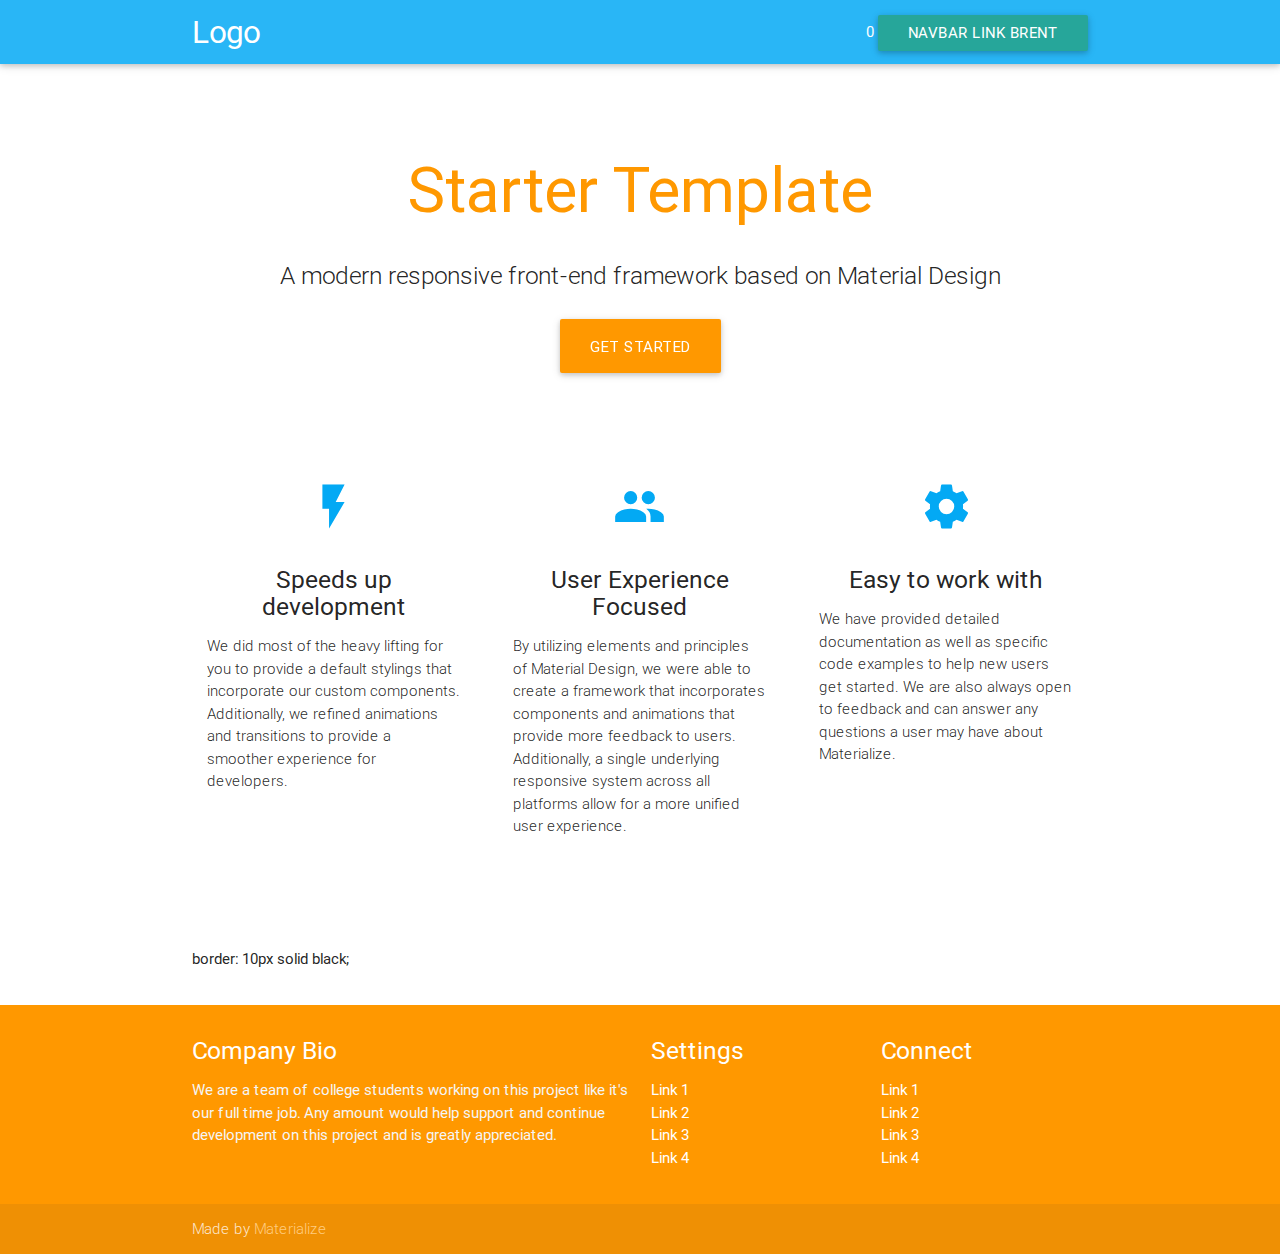
<file: starter-template/index.html>
<!DOCTYPE html>
<html lang="en">
<head>
  <meta http-equiv="Content-Type" content="text/html; charset=UTF-8"/>
  <meta name="viewport" content="width=device-width, initial-scale=1, maximum-scale=1.0"/>
  <title>Starter Template - Materialize</title>

  <!-- CSS  -->

  <link href="https://fonts.googleapis.com/icon?family=Material+Icons" rel="stylesheet"/>
  <link href="css/materialize.css" type="text/css" rel="stylesheet" media="screen,projection"/>
  <link href="css/style.css" type="text/css" rel="stylesheet" media="screen,projection"/>
</head>
<body>
  <nav class="light-blue lighten-1" role="navigation">
    <div class="nav-wrapper container"><a id="logo-container" href="#" class="brand-logo">Logo</a>
      <ul class="right ">0
        
        <!-- Dropdown Trigger -->
          <a class='dropdown-button btn' href='#' data-activates='dropdown1'>Navbar Link BRENT</a>

          <!-- Dropdown Structure -->
          <ul id='dropdown1' class='dropdown-content'>
            <li><a href="#!">one</a></li>
            <li><a href="#!">two</a></li>
            <li class="divider"></li>
            <li><a href="#!">three</a></li>
          </ul>
      </ul>

      <ul id="nav-mobile" class="side-nav">
        <li><a href="#">Navbar Link</a></li>
      </ul>
      <a href="#" data-activates="nav-mobile" class="button-collapse"><i class="material-icons">menu</i></a>
    </div>
  </nav>
  <div class="section no-pad-bot" id="index-banner">
    <div class="container">
      <br><br>
      <h1 class="header center orange-text">Starter Template</h1>
      <div class="row center">
        <h5 class="header col s12 light">A modern responsive front-end framework based on Material Design</h5>
      </div>
      <div class="row center">
        <a href="http://materializecss.com/getting-started.html" id="download-button" class="btn-large waves-effect waves-light orange">Get Started</a>
      </div>
      <br><br>

    </div>
  </div>


  <div class="container">
    <div class="section">

      <!--   Icon Section   -->
      <div class="row">
        <div class="col s12 m4">
          <div class="icon-block">
            <h2 class="center light-blue-text"><i class="material-icons">flash_on</i></h2>
            <h5 class="center">Speeds up development</h5>

            <p class="light">We did most of the heavy lifting for you to provide a default stylings that incorporate our custom components. Additionally, we refined animations and transitions to provide a smoother experience for developers.</p>
          </div>
        </div>

        <div class="col s12 m4">
          <div class="icon-block">
            <h2 class="center light-blue-text"><i class="material-icons">group</i></h2>
            <h5 class="center">User Experience Focused</h5>

            <p class="light">By utilizing elements and principles of Material Design, we were able to create a framework that incorporates components and animations that provide more feedback to users. Additionally, a single underlying responsive system across all platforms allow for a more unified user experience.</p>
          </div>
        </div>

        <div class="col s12 m4">
          <div class="icon-block">
            <h2 class="center light-blue-text"><i class="material-icons">settings</i></h2>
            <h5 class="center">Easy to work with</h5>

            <p class="light">We have provided detailed documentation as well as specific code examples to help new users get started. We are also always open to feedback and can answer any questions a user may have about Materialize.</p>
          </div>
        </div>
      </div>

    </div>
    <br><br>

    <div class="section">
        <div <style> border: 10px solid black; </style> </div>
    </div>
  </div>

  <footer class="page-footer orange">
    <div class="container">
      <div class="row">
        <div class="col l6 s12">
          <h5 class="white-text">Company Bio</h5>
          <p class="grey-text text-lighten-4">We are a team of college students working on this project like it's our full time job. Any amount would help support and continue development on this project and is greatly appreciated.</p>


        </div>
        <div class="col l3 s12">
          <h5 class="white-text">Settings</h5>
          <ul>
            <li><a class="white-text" href="#!">Link 1</a></li>
            <li><a class="white-text" href="#!">Link 2</a></li>
            <li><a class="white-text" href="#!">Link 3</a></li>
            <li><a class="white-text" href="#!">Link 4</a></li>
          </ul>
        </div>
        <div class="col l3 s12">
          <h5 class="white-text">Connect</h5>
          <ul>
            <li><a class="white-text" href="#!">Link 1</a></li>
            <li><a class="white-text" href="#!">Link 2</a></li>
            <li><a class="white-text" href="#!">Link 3</a></li>
            <li><a class="white-text" href="#!">Link 4</a></li>
          </ul>
        </div>
      </div>
    </div>
    <div class="footer-copyright">
      <div class="container">
      Made by <a class="orange-text text-lighten-3" href="http://materializecss.com">Materialize</a>
      </div>
    </div>
  </footer>


  <!--  Scripts-->
  <!--Import jQuery before materialize.js-->
  <script type="text/javascript" src="https://code.jquery.com/jquery-2.1.1.min.js"></script>
  <script type="text/javascript" src="js/materialize.min.js"></script>
  <script src="js/init.js"></script>

  </body>
</html>
</file>
<file: starter-template/css/style.css>
/* Custom Stylesheet */
/**
 * Use this file to override Materialize files so you can update
 * the core Materialize files in the future
 *
 * Made By MaterializeCSS.com
 */

.icon-block {
  padding: 0 15px;
}
.icon-block .material-icons {
	font-size: inherit;
}
</file>
